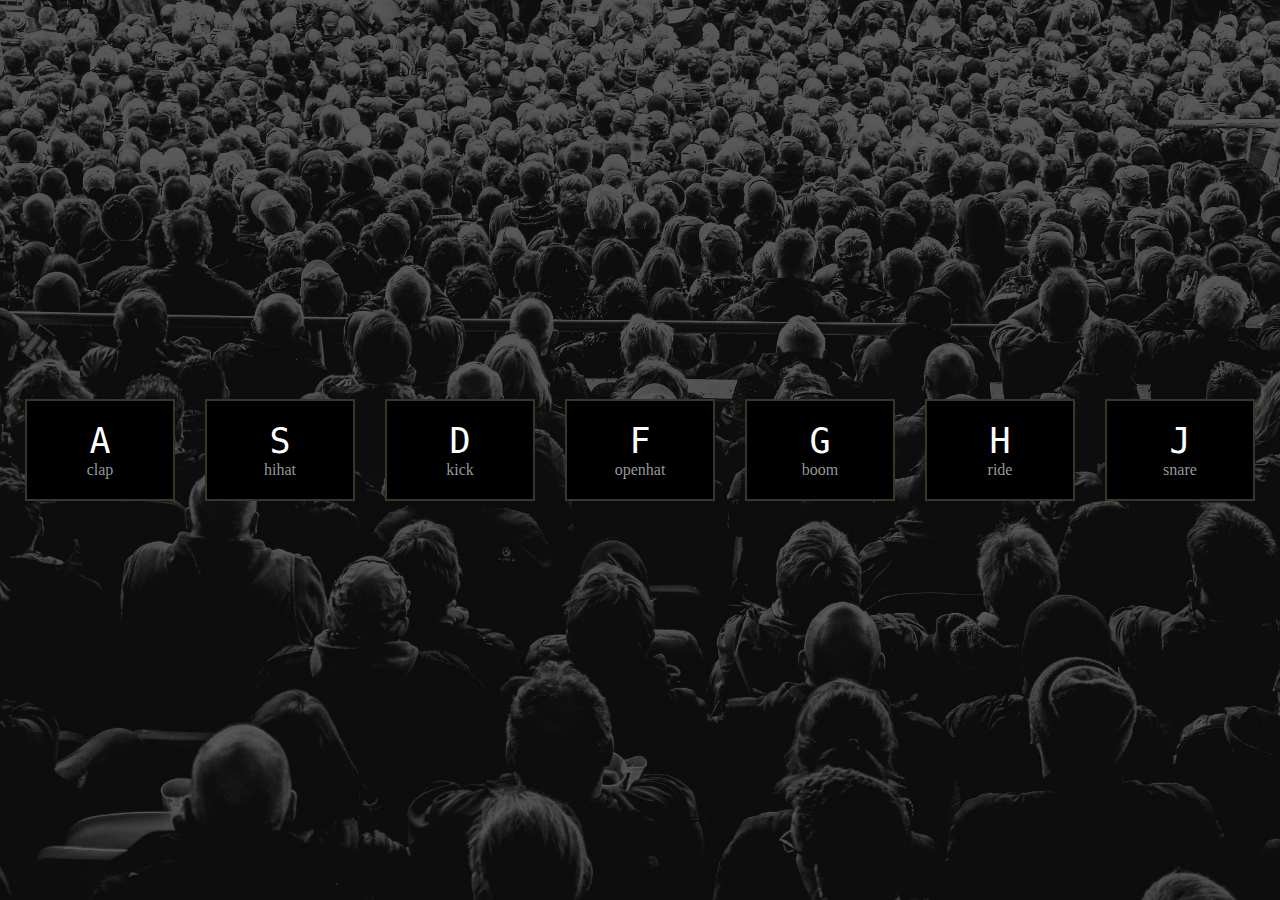
<file: drum kit/index.html>
<!DOCTYPE html>
<html lang="en">

<head>
    <meta charset="UTF-8">
    <meta name="viewport" content="width=device-width, initial-scale=1.0">
    <link rel="stylesheet" href="style.css">
    <title>Drums</title>
</head>

<body>
    <div class="overlay"></div>
    <div class="container">
        <div class="keys">
            <div class="key" data-key="65">
                <kbd>A</kbd>
                <span>clap</span>
            </div>
            <div class="key" data-key="83">
                <kbd>S</kbd>
                <span class="sound">hihat</span>
            </div>
            <div class="key" data-key="68">
                <kbd>D</kbd>
                <span class="sound">kick</span>
            </div>
            <div class="key" data-key="70">
                <kbd>F</kbd>
                <span class="sound">openhat</span>
            </div>
            <div class="key" data-key="71">
                <kbd>G</kbd>
                <span class="sound">boom</span>
            </div>
            <div class="key" data-key="72">
                <kbd>H</kbd>
                <span class="sound">ride</span>
            </div>
            <div class="key" data-key="74">
                <kbd>J</kbd>
                <span class="sound">snare</span>
            </div>
        </div>

        <audio src="./sounds/crash.mp3" data-key="65"></audio>
        <audio src="./sounds/kick-bass.mp3" data-key="83"></audio>
        <audio src="./sounds/snare.mp3" data-key="68"></audio>
        <audio src="./sounds/tom-1.mp3" data-key="70"></audio>
        <audio src="./sounds/tom-2.mp3" data-key="71"></audio>
        <audio src="./sounds/tom-3.mp3" data-key="72"></audio>
        <audio src="./sounds/tom-4.mp3" data-key="74"></audio>
    </div>
</body>

<script>
    function removeTrainssion(e) {
        if (e.propertyName !== 'transform') return
        e.target.classList.remove('playing')
    }

    function playSound(e) {
        const audio = document.querySelector(`audio[data-key="${e.keyCode}"]`)
        const key = document.querySelector(`div[data-key="${e.keyCode}"]`)
        if (!audio) return
        key.classList.add('playing')
        audio.currentTime = 0
        audio.play()

    }
    const key = Array.from(document.querySelectorAll(".key"))
    key.forEach((e) => e.addEventListener('transitionend', removeTrainssion))
    window.addEventListener('keydown', playSound)
</script>

</html>
</file>
<file: drum kit/style.css>
* {
    margin: 0;
    padding: 0;
    box-sizing: border-box;
}

body {
    height: 100vh;
    width: 100vw;
    overflow: hidden;
    background-image: url("./images/background.jpg");
    background-position: center;
    background-repeat: no-repeat;
    background-size: cover;
}

.overlay {
    position: absolute;
    width: 100%;
    height: 100%;
    background-color: rgba(0, 0, 0, 0.651);
    /* z-index: 0; */
    z-index: -1;
}

.container {
    z-index: 100;
    width: 100%;
    height: 100%;
    display: flex;
    justify-content: center;
    align-items: center;

}

.container .keys {
    display: flex;
    justify-content: space-between;
}

.container .keys div {
    background-color: black;
    color: white;
    padding: 20px;
    width: 150px;
    display: flex;
    flex-direction: column;
    font-size: 35px;
    text-align: center;
    margin: 15px;
    border: 2px solid rgb(54, 56, 42);
    transition: all 0.7s ease-in-out;
}

.container .keys span {
    font-size: 16px;
    color: rgba(167, 170, 172, 0.911);
}


.playing {
    transform: scale(1.1);
    border-color: #ffc600 !important;
    box-shadow: 0 0 1rem #ffc600;
}
</file>
